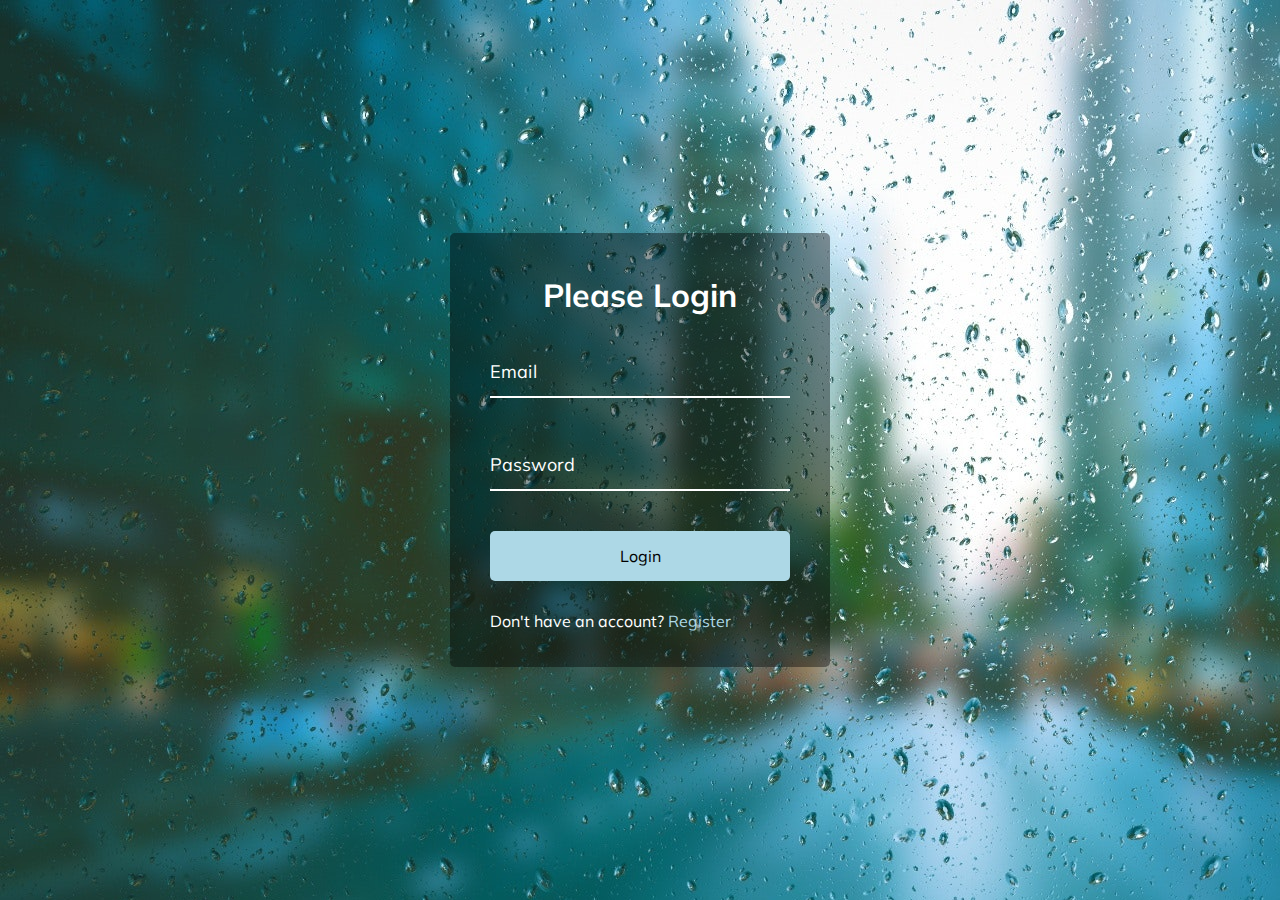
<file: FormWave/index.html>
<!DOCTYPE html>
<html lang="en">

<head>
    <meta charset="UTF-8" />
    <meta name="viewport" content="width=device-width, initial-scale=1.0" />
    <link rel="stylesheet" href="style.css" />
    <title>Form Input Wave</title>
</head>

<body>
    <div class="container">
        <h1>Please Login</h1>
        <form>
            <div class="form-control">
                <input type="text" required>
                <label>Email</label>
                <!-- <label>
            <span style="transition-delay: 0ms">E</span>
              <span style="transition-delay: 50ms">m</span>
              <span style="transition-delay: 100ms">a</span>
              <span style="transition-delay: 150ms">i</span>
              <span style="transition-delay: 200ms">l</span>
        </label> -->
            </div>

            <div class="form-control">
                <input type="password" required>
                <label>Password</label>
            </div>

            <button class="btn">Login</button>

            <p class="text">Don't have an account? <a href="#">Register</a> </p>
        </form>
    </div>
    <script src="script.js"></script>
</body>

</html>
</file>
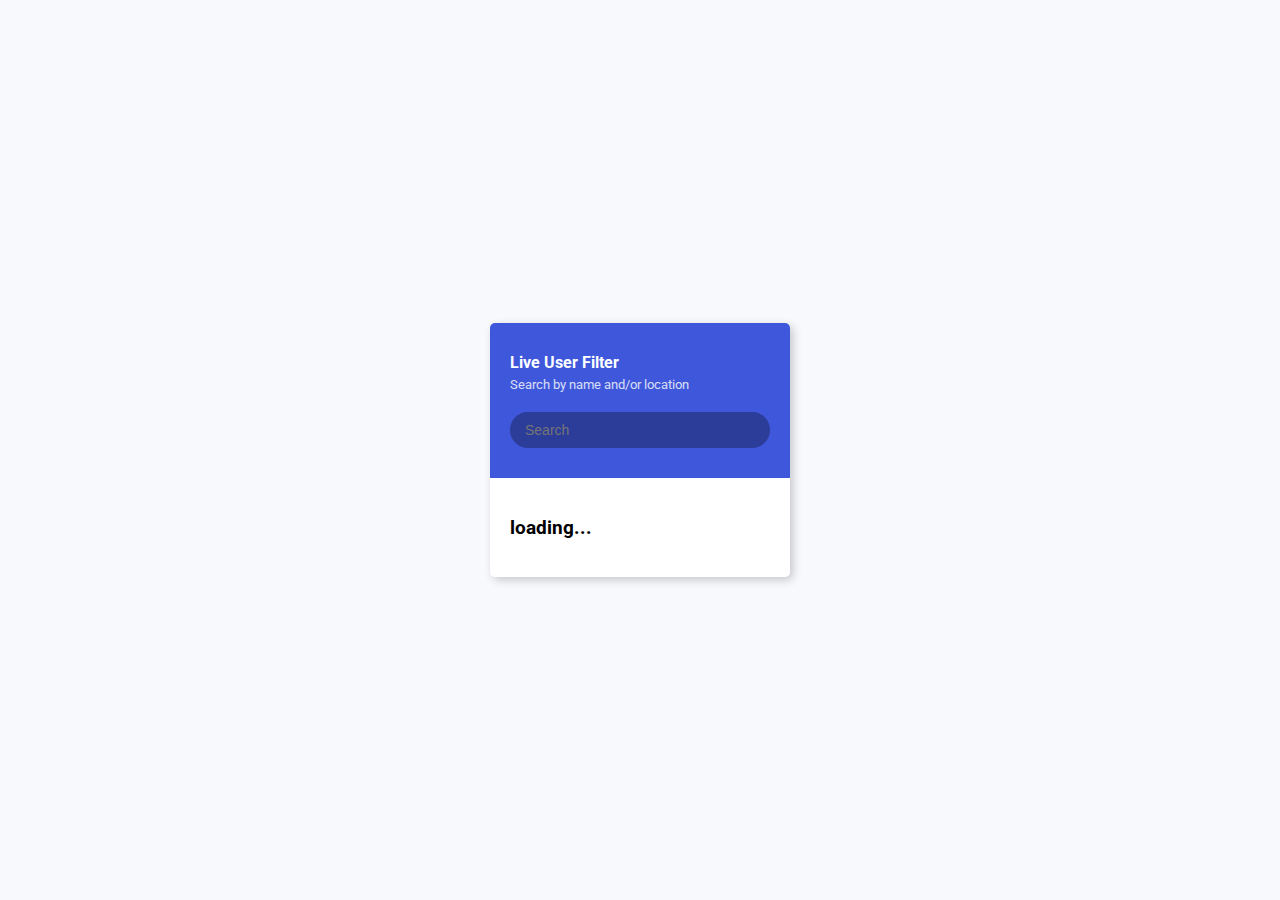
<file: LiveUserFilter/index.html>
<!DOCTYPE html>
<html lang="en">

<head>
    <meta charset="UTF-8" />
    <meta name="viewport" content="width=device-width, initial-scale=1.0" />
    <link rel="stylesheet" href="style.css" />
    <title>Live User Filter</title>
</head>

<body>
    <div class="container">
        <header class="header">
            <h4 class="title">Live User Filter</h4>
            <small class="subtitle">Search by name and/or location</small>
            <input type="text" id="filter" placeholder="Search">
        </header>

        <ul id="result" class="user-list">
            <li>
                <h3>loading...</h3>
            </li>
        </ul>

    </div>
    <script src="script.js"></script>

</body>

</html>
</file>
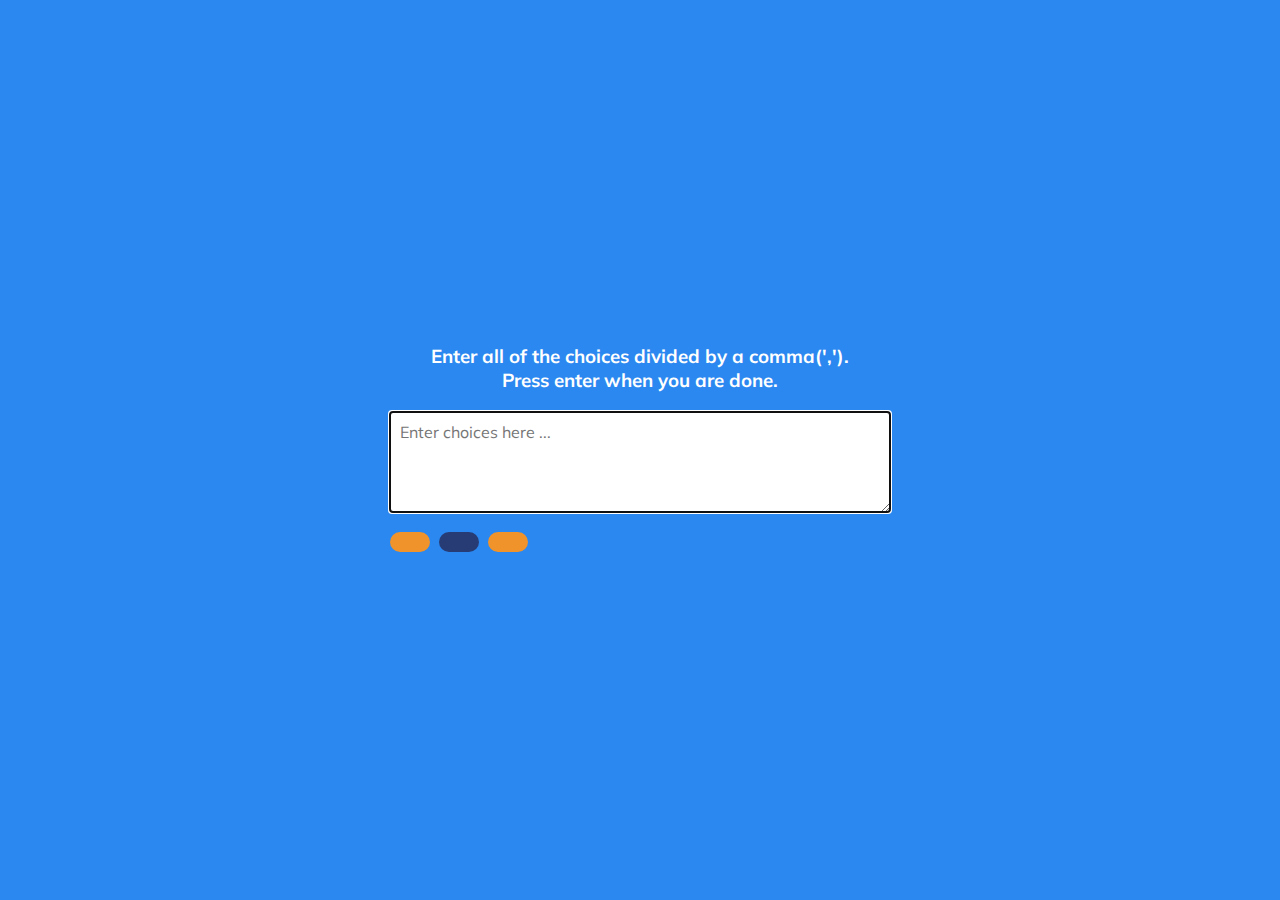
<file: RandomChoicePicker/index.html>
<!DOCTYPE html>
<html lang="en">

<head>
    <meta charset="UTF-8" />
    <meta name="viewport" content="width=device-width, initial-scale=1.0" />
    <link rel="stylesheet" href="style.css" />
    <title>Random Choice Picker</title>
</head>

<body>
    <div class="container">
        <h3>Enter all of the choices divided by a comma(',').
            <br>Press enter when you are done.
        </h3>
        <textarea placeholder="Enter choices here ..." id="textarea"></textarea>
        <div id="tags">
            <span class="tag"></span>
            <span class="tag highlight"></span>
            <span class="tag"></span>
        </div>
    </div>
    <script src="script.js"></script>
</body>

</html>
</file>
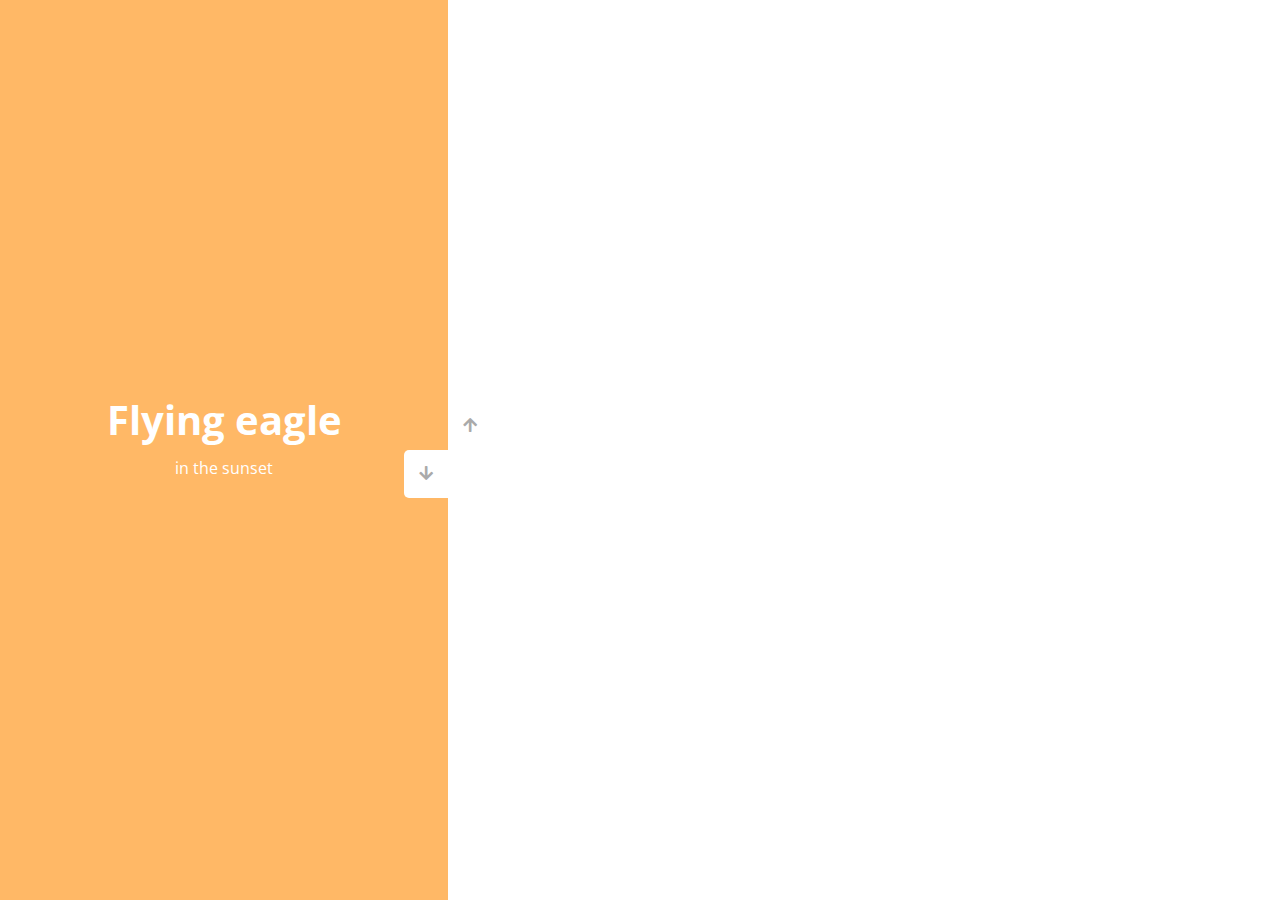
<file: VerticalSlider/index.html>
<!DOCTYPE html>
<html lang="en">

<head>
    <meta charset="UTF-8" />
    <meta name="viewport" content="width=device-width, initial-scale=1.0" />
    <link rel="stylesheet" href="https://cdnjs.cloudflare.com/ajax/libs/font-awesome/5.15.1/css/all.min.css" />
    <link rel="stylesheet" href="style.css" />
    <title>Vertical Slider</title>
</head>

<body>
    <div class="slider-container">
        <div class="left-slide">
            <div style="background-color: #FD3555">
                <h1>Nature flower</h1>
                <p>all in pink</p>
            </div>
            <div style="background-color: #2A86BA">
                <h1>Bluuue Sky</h1>
                <p>with it's mountains</p>
            </div>
            <div style="background-color: #252E33">
                <h1>Lonely castle</h1>
                <p>in the wilderness</p>
            </div>
            <div style="background-color: #FFB866">
                <h1>Flying eagle</h1>
                <p>in the sunset</p>
            </div>
        </div>
        <div class="right-slide">
            <div style="background-image: url('https://images.unsplash.com/photo-1508768787810-6adc1f613514?ixlib=rb-0.3.5&ixid=eyJhcHBfaWQiOjEyMDd9&s=e27f6661df21ed17ab5355b28af8df4e&auto=format&fit=crop&w=1350&q=80')">
            </div>
            <div style="background-image: url('https://images.unsplash.com/photo-1519981593452-666cf05569a9?ixlib=rb-0.3.5&ixid=eyJhcHBfaWQiOjEyMDd9&s=90ed8055f06493290dad8da9584a13f7&auto=format&fit=crop&w=715&q=80')">
            </div>
            <div style="background-image: url('https://images.unsplash.com/photo-1486899430790-61dbf6f6d98b?ixlib=rb-0.3.5&ixid=eyJhcHBfaWQiOjEyMDd9&s=8ecdee5d1b3ed78ff16053b0227874a2&auto=format&fit=crop&w=1002&q=80')">
            </div>
            <div style="background-image: url('https://images.unsplash.com/photo-1510942201312-84e7962f6dbb?ixlib=rb-0.3.5&ixid=eyJhcHBfaWQiOjEyMDd9&s=da4ca7a78004349f1b63f257e50e4360&auto=format&fit=crop&w=1050&q=80')">
            </div>
        </div>
        <div class="action-buttons">
            <button class="down-button">
                <i class="fas fa-arrow-down"></i>
            </button>
            <button class="up-button">
                <i class="fas fa-arrow-up"></i>
            </button>
        </div>
    </div>

    <script src="script.js"></script>
</body>

</html>
</file>
<file: FormWave/style.css>
@import url('https://fonts.googleapis.com/css?family=Muli&display=swap');
* {
    box-sizing: border-box;
}

body {
    background: url('image/login\(2\).jpg');
    color: #fff;
    font-family: 'Muli', sans-serif;
    display: flex;
    flex-direction: column;
    align-items: center;
    justify-content: center;
    height: 100vh;
    overflow: hidden;
    margin: 0;
}

.container {
    background-color: rgba(0, 0, 0, 0.4);
    padding: 20px 40px;
    border-radius: 5px;
}

.container h1 {
    text-align: center;
    margin-bottom: 30px;
}

.container a {
    text-decoration: none;
    color: lightblue;
}

.btn {
    cursor: pointer;
    display: inline-block;
    width: 100%;
    background: lightblue;
    padding: 15px;
    font-family: inherit;
    font-size: 16px;
    border: 0;
    border-radius: 5px;
}

.btn:focus {
    outline: 0;
}

.btn:active {
    transform: scale(0.98);
}

.text {
    margin-top: 30px;
}

.form-control {
    position: relative;
    margin: 20px 0 40px;
    width: 300px;
}

.form-control input {
    background-color: transparent;
    border: 0;
    border-bottom: 2px #fff solid;
    display: block;
    width: 100%;
    padding: 15px 0;
    font-size: 18px;
    color: #fff;
}

.form-control input:focus,
.form-control input:valid {
    outline: 0;
    border-bottom-color: lightblue;
}

.form-control label {
    position: absolute;
    top: 15px;
    left: 0;
    pointer-events: none;
}

.form-control label span {
    display: inline-block;
    font-size: 18px;
    min-width: 5px;
    transition: 0.3s cubic-bezier(0.68, -0.55, 0.265, 1.55);
}

.form-control input:focus+label span,
.form-control input:valid+label span {
    color: lightblue;
    transform: translateY(-30px);
}
</file>
<file: LiveUserFilter/style.css>
@import url('https://fonts.googleapis.com/css2?family=Roboto:wght@400;700&display=swap');
* {
    box-sizing: border-box;
}

body {
    background-color: #f8f9fd;
    font-family: 'Roboto', sans-serif;
    display: flex;
    align-items: center;
    justify-content: center;
    height: 100vh;
    overflow: hidden;
    margin: 0;
}

.container {
    border-radius: 5px;
    box-shadow: 3px 3px 10px rgba(0, 0, 0, 0.2);
    overflow: hidden;
    width: 300px;
}

.title {
    margin: 0;
}

.subtitle {
    display: inline-block;
    margin: 5px 0 20px;
    opacity: 0.8;
}

.header {
    background-color: #3e57db;
    color: #fff;
    padding: 30px 20px;
}

.header input {
    background-color: rgba(0, 0, 0, 0.3);
    border: 0;
    border-radius: 50px;
    color: #fff;
    font-size: 14px;
    padding: 10px 15px;
    width: 100%;
}

.header input:focus {
    outline: none;
}

.user-list {
    background-color: #fff;
    list-style-type: none;
    margin: 0;
    padding: 0;
    max-height: 400px;
    overflow-y: auto;
}

.user-list li {
    display: flex;
    padding: 20px;
}

.user-list img {
    border-radius: 50%;
    object-fit: cover;
    width: 70px;
    height: 70px;
}

.user-list .user-info {
    margin-left: 10px;
}

.user-list .user-info h4 {
    margin: 0 0 10px;
}

.user-list .user-info p {
    font-size: 12px;
}

.user-list li:not(:last-of-type) {
    border-bottom: 1px solid #eee;
}

.user-list li.hide {
    display: none;
}
</file>
<file: RandomChoicePicker/style.css>
@import url('https://fonts.googleapis.com/css2?family=Muli&display=swap');
* {
    box-sizing: border-box;
}

body {
    background-color: #2b88f0;
    font-family: 'Muli', sans-serif;
    display: flex;
    flex-direction: column;
    align-items: center;
    justify-content: center;
    height: 100vh;
    overflow: hidden;
    margin: 0;
}

h3 {
    color: #fff;
    margin: 10px 0 20px;
    text-align: center;
}

.container {
    width: 500px;
}

#textarea {
    border: none;
    display: block;
    width: 100%;
    height: 100px;
    font-family: inherit;
    padding: 10px;
    margin: 0 0 20px;
    font-size: 16px;
}

.tag {
    background-color: #f0932b;
    color: #fff;
    border-radius: 50px;
    padding: 10px 20px;
    margin: 0 5px 10px 0;
    font-size: 14px;
    display: inline-block;
}

.tag.highlight {
    background-color: #273c75;
}
</file>
<file: VerticalSlider/style.css>
@import url('https://fonts.googleapis.com/css?family=Open+Sans');
* {
    box-sizing: border-box;
    margin: 0;
    padding: 0;
}

body {
    font-family: 'Open Sans', sans-serif;
    height: 100vh;
}

.slider-container {
    position: relative;
    overflow: hidden;
    width: 100vw;
    height: 100vh;
}

.left-slide {
    height: 100%;
    width: 35%;
    position: absolute;
    top: 0;
    left: 0;
    transition: transform 0.5s ease-in-out;
}

.left-slide>div {
    height: 100%;
    width: 100%;
    display: flex;
    flex-direction: column;
    align-items: center;
    justify-content: center;
    color: #fff;
}

.left-slide h1 {
    font-size: 40px;
    margin-bottom: 10px;
    margin-top: -30px;
}

.right-slide {
    height: 100%;
    position: absolute;
    top: 0;
    left: 35%;
    width: 65%;
    transition: transform 0.5s ease-in-out;
}

.right-slide>div {
    background-repeat: no-repeat;
    background-size: cover;
    background-position: center center;
    height: 100%;
    width: 100%;
}

button {
    background-color: #fff;
    border: none;
    color: #aaa;
    cursor: pointer;
    font-size: 16px;
    padding: 15px;
}

button:hover {
    color: #222;
}

button:focus {
    outline: none;
}

.slider-container .action-buttons button {
    position: absolute;
    left: 35%;
    top: 50%;
    z-index: 100;
}

.slider-container .action-buttons .down-button {
    transform: translateX(-100%);
    border-top-left-radius: 5px;
    border-bottom-left-radius: 5px;
}

.slider-container .action-buttons .up-button {
    transform: translateY(-100%);
    border-top-right-radius: 5px;
    border-bottom-right-radius: 5px;
}
</file>
